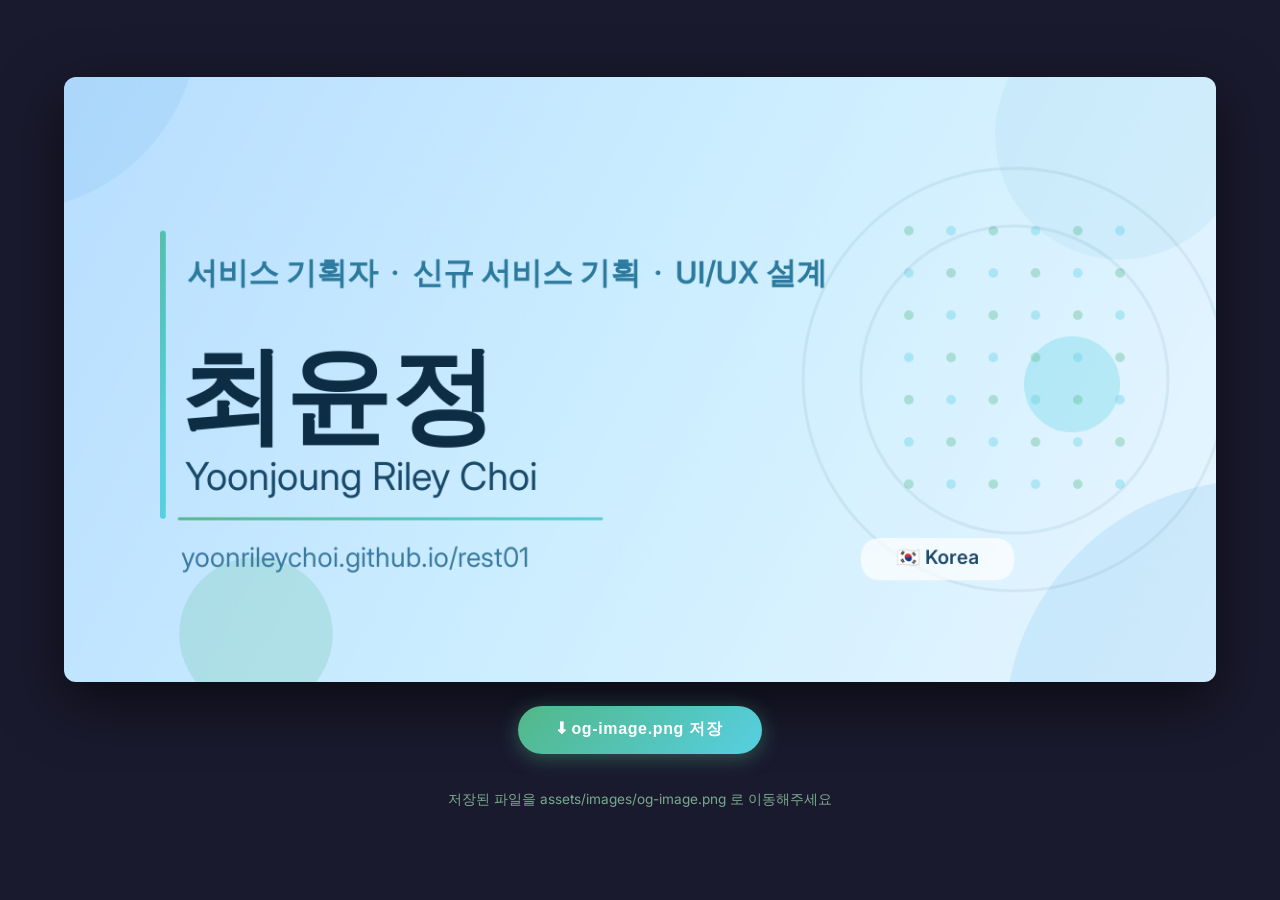
<file: tools/generate-og.html>
<!DOCTYPE html>
<html lang="ko">
<head>
  <meta charset="UTF-8" />
  <title>OG Image Generator</title>
  <link rel="preconnect" href="https://fonts.googleapis.com" />
  <link rel="preconnect" href="https://fonts.gstatic.com" crossorigin />
  <link href="https://fonts.googleapis.com/css2?family=Noto+Sans+KR:wght@400;700;900&family=Inter:wght@400;600&display=swap" rel="stylesheet" />
  <style>
    body {
      margin: 0; background: #1a1a2e;
      display: flex; flex-direction: column;
      align-items: center; justify-content: center;
      min-height: 100vh; gap: 1.5rem;
      font-family: 'Inter', sans-serif;
    }
    canvas { border-radius: 12px; box-shadow: 0 20px 60px rgba(0,0,0,.6); max-width: 90vw; }
    .btn {
      padding: .85rem 2.5rem; font-size: 1rem; font-weight: 600;
      background: linear-gradient(135deg, #52b788, #56cfe1);
      color: #fff; border: none; border-radius: 999px;
      cursor: pointer; letter-spacing: .04em;
      box-shadow: 0 4px 20px rgba(82,183,136,.4);
      transition: transform .2s, box-shadow .2s;
    }
    .btn:hover { transform: translateY(-2px); box-shadow: 0 8px 30px rgba(82,183,136,.5); }
    .note { color: #7aaa8e; font-size: .85rem; }
  </style>
</head>
<body>
  <canvas id="og" width="1200" height="630"></canvas>
  <button class="btn" onclick="download()">⬇ og-image.png 저장</button>
  <p class="note">저장된 파일을 assets/images/og-image.png 로 이동해주세요</p>

  <script>
    async function draw() {
      await document.fonts.ready;

      const c   = document.getElementById('og');
      const ctx = c.getContext('2d');
      const W = 1200, H = 630;

      // ── 배경 그라디언트 (베이비블루) ──
      const bg = ctx.createLinearGradient(0, 0, W, H);
      bg.addColorStop(0,   '#b8deff');
      bg.addColorStop(0.5, '#cceeff');
      bg.addColorStop(1,   '#e8f6ff');
      ctx.fillStyle = bg;
      ctx.fillRect(0, 0, W, H);

      // ── 장식 원 (배경) ──
      const circles = [
        { x: -60,  y: -60,  r: 200, color: '#90c8f0', a: 0.3 },
        { x: 1240, y: 680,  r: 260, color: '#6bb8e8', a: 0.2 },
        { x: 1100, y:  60,  r: 130, color: '#a8d8f0', a: 0.25 },
        { x:  200, y: 580,  r:  80, color: '#52b788', a: 0.2 },
        { x: 1050, y: 320,  r:  50, color: '#56cfe1', a: 0.3 },
      ];
      circles.forEach(({ x, y, r, color, a }) => {
        ctx.globalAlpha = a;
        ctx.fillStyle = color;
        ctx.beginPath(); ctx.arc(x, y, r, 0, Math.PI * 2); ctx.fill();
      });
      ctx.globalAlpha = 1;

      // ── 도트 패턴 (우측) ──
      ctx.globalAlpha = 0.35;
      for (let i = 0; i < 6; i++) {
        for (let j = 0; j < 7; j++) {
          ctx.fillStyle = (i + j) % 2 === 0 ? '#52b788' : '#56cfe1';
          ctx.beginPath();
          ctx.arc(880 + i * 44, 160 + j * 44, 5, 0, Math.PI * 2);
          ctx.fill();
        }
      }
      ctx.globalAlpha = 1;

      // ── 좌측 강조 바 ──
      const bar = ctx.createLinearGradient(100, 0, 100, 400);
      bar.addColorStop(0, '#52b788');
      bar.addColorStop(1, '#56cfe1');
      ctx.fillStyle = bar;
      ctx.beginPath();
      roundRect(ctx, 100, 160, 6, 300, 3);
      ctx.fill();

      // ── 태그라인 ──
      ctx.fillStyle = '#2c7a9e';
      ctx.font = '600 32px Inter, "Noto Sans KR"';
      ctx.fillText('서비스 기획자  ·  신규 서비스 기획  ·  UI/UX 설계', 128, 215);

      // ── 메인 이름 (한글) ──
      ctx.fillStyle = '#0c2d44';
      ctx.font = '900 110px "Noto Sans KR"';
      ctx.fillText('최윤정', 120, 370);

      // ── 영문 이름 ──
      ctx.fillStyle = '#1a4a6a';
      ctx.font = '400 40px Inter';
      ctx.fillText('Yoonjoung Riley Choi', 126, 430);

      // ── 구분선 ──
      const line = ctx.createLinearGradient(120, 0, 600, 0);
      line.addColorStop(0, '#52b788');
      line.addColorStop(1, '#56cfe1');
      ctx.strokeStyle = line;
      ctx.lineWidth = 3;
      ctx.lineCap = 'round';
      ctx.beginPath(); ctx.moveTo(120, 460); ctx.lineTo(560, 460); ctx.stroke();

      // ── URL ──
      ctx.fillStyle = '#3a7a9e';
      ctx.font = '400 28px Inter';
      ctx.fillText('yoonrileychoi.github.io/rest01', 122, 510);

      // ── 우측 큰 장식 원 (반투명) ──
      ctx.globalAlpha = 0.08;
      ctx.strokeStyle = '#1a4a6a';
      ctx.lineWidth = 3;
      ctx.beginPath(); ctx.arc(990, 315, 220, 0, Math.PI * 2); ctx.stroke();
      ctx.beginPath(); ctx.arc(990, 315, 160, 0, Math.PI * 2); ctx.stroke();
      ctx.globalAlpha = 1;

      // ── KR 배지 ──
      ctx.fillStyle = 'rgba(255,255,255,0.7)';
      roundRect(ctx, 830, 480, 160, 44, 22);
      ctx.fill();
      ctx.fillStyle = '#1a4a6a';
      ctx.font = '600 20px Inter, "Noto Sans KR"';
      ctx.textAlign = 'center';
      ctx.fillText('🇰🇷 Korea', 910, 507);
      ctx.textAlign = 'left';
    }

    function roundRect(ctx, x, y, w, h, r) {
      ctx.beginPath();
      ctx.moveTo(x + r, y);
      ctx.lineTo(x + w - r, y);
      ctx.quadraticCurveTo(x + w, y, x + w, y + r);
      ctx.lineTo(x + w, y + h - r);
      ctx.quadraticCurveTo(x + w, y + h, x + w - r, y + h);
      ctx.lineTo(x + r, y + h);
      ctx.quadraticCurveTo(x, y + h, x, y + h - r);
      ctx.lineTo(x, y + r);
      ctx.quadraticCurveTo(x, y, x + r, y);
      ctx.closePath();
    }

    function download() {
      const a = document.createElement('a');
      a.download = 'og-image.png';
      a.href = document.getElementById('og').toDataURL('image/png');
      a.click();
    }

    draw();
  </script>
</body>
</html>
</file>
